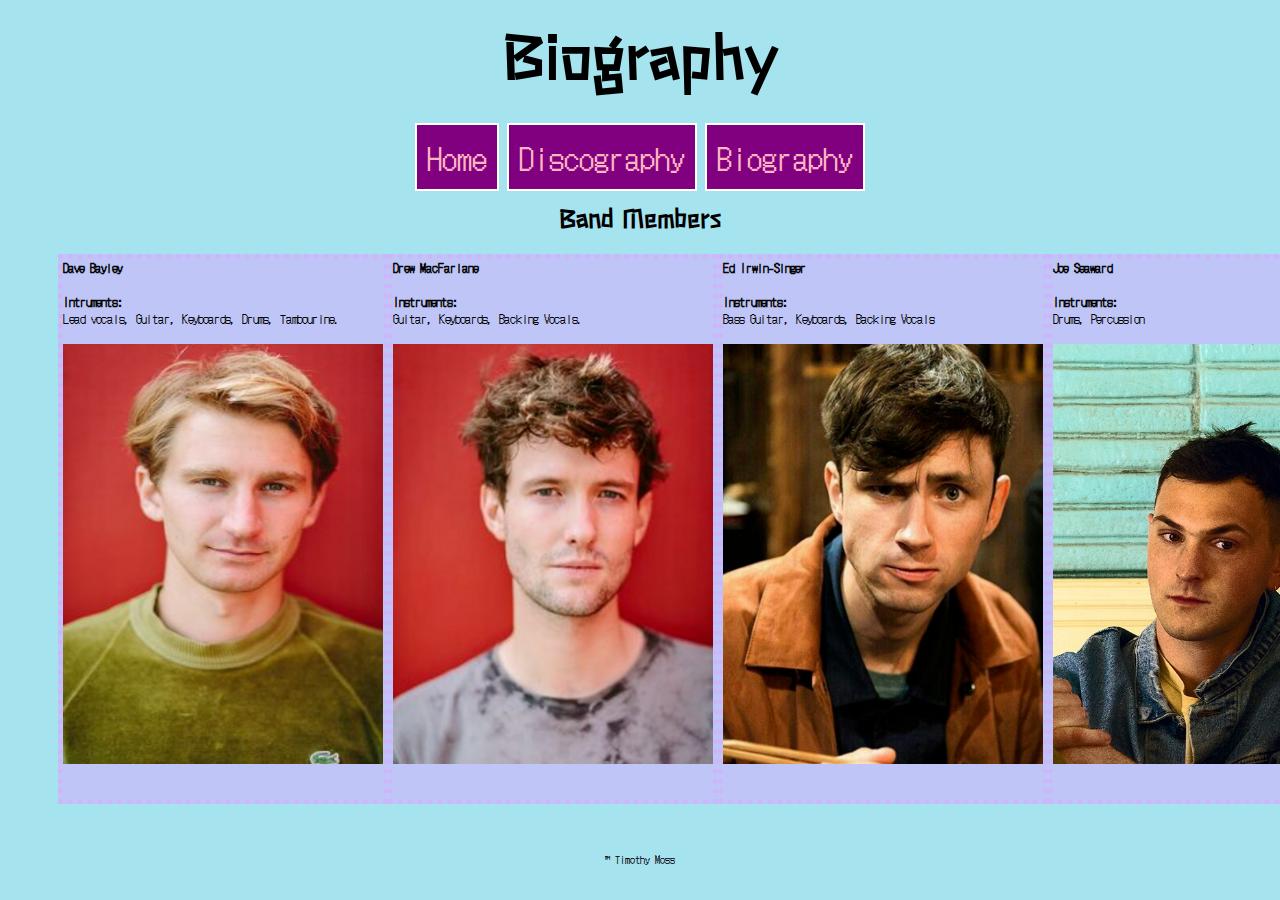
<file: HtmlBasics/BandTributeSite/bio.html>
<html>
    <header>
        <h1>Biography</h1>
        <link rel="stylesheet" href="style.css">
        <link rel="preconnect" href="https://fonts.gstatic.com">
        <link href="https://fonts.googleapis.com/css2?family=DotGothic16&display=swap" rel="stylesheet">
        <link rel="preconnect" href="https://fonts.gstatic.com">
        <link href="https://fonts.googleapis.com/css2?family=Stick&display=swap" rel="stylesheet">
    </header>
    <body>
        <nav>
            <a href="index.html">Home</a>
            <a href="discography.html">Discography</a>
            <a href="Bio.html">Biography</a>
        </nav>
        <h2>Band Members</h2>
        <div class="grid-container">
            <div class="griditem">
                <strong>Dave Bayley</strong>
                <br></br>
                <strong>Intruments: </strong>
                <br>
                Lead vocals, Guitar, Keyboards, Drums, Tambourine.
                <br></br>
                <img src="./DaveBayleyBioPic.jpg" class="biopics"></img>
            </div>
            <div class="griditem">
                <strong>Drew MacFarlane</strong>
                <br></br> 
                <strong>Instruments:</strong> 
                <br>
                Guitar, Keyboards, Backing Vocals.
                <br></br>
                <img src="./DrewMacfarlaneBioPic.png" width=50% class="biopics"></img>
            </div>
            <div class="griditem">
                <strong>Ed Irwin-Singer</strong>
                <br></br>
                <strong>Instruments: </strong>
                <br>
                Bass Guitar, Keyboards, Backing Vocals
                <br></br>
                <img src="EdIrwinSingerBioPic.png" width = 50% class="biopics"></img>
            </div>
            <div class="griditem">
                <strong>Joe Seaward</strong> 
                <br></br>
                <strong>Instruments: </strong>
                <br>
                Drums, Percussion
                <br></br>
                <img src="JoeSeawardBioPic.png" width=50% class="biopics"></img>
            </div>
        </div>
    </body>
    <br></br>
    <footer>&trade; Timothy Moss</footer>
</html>
</file>
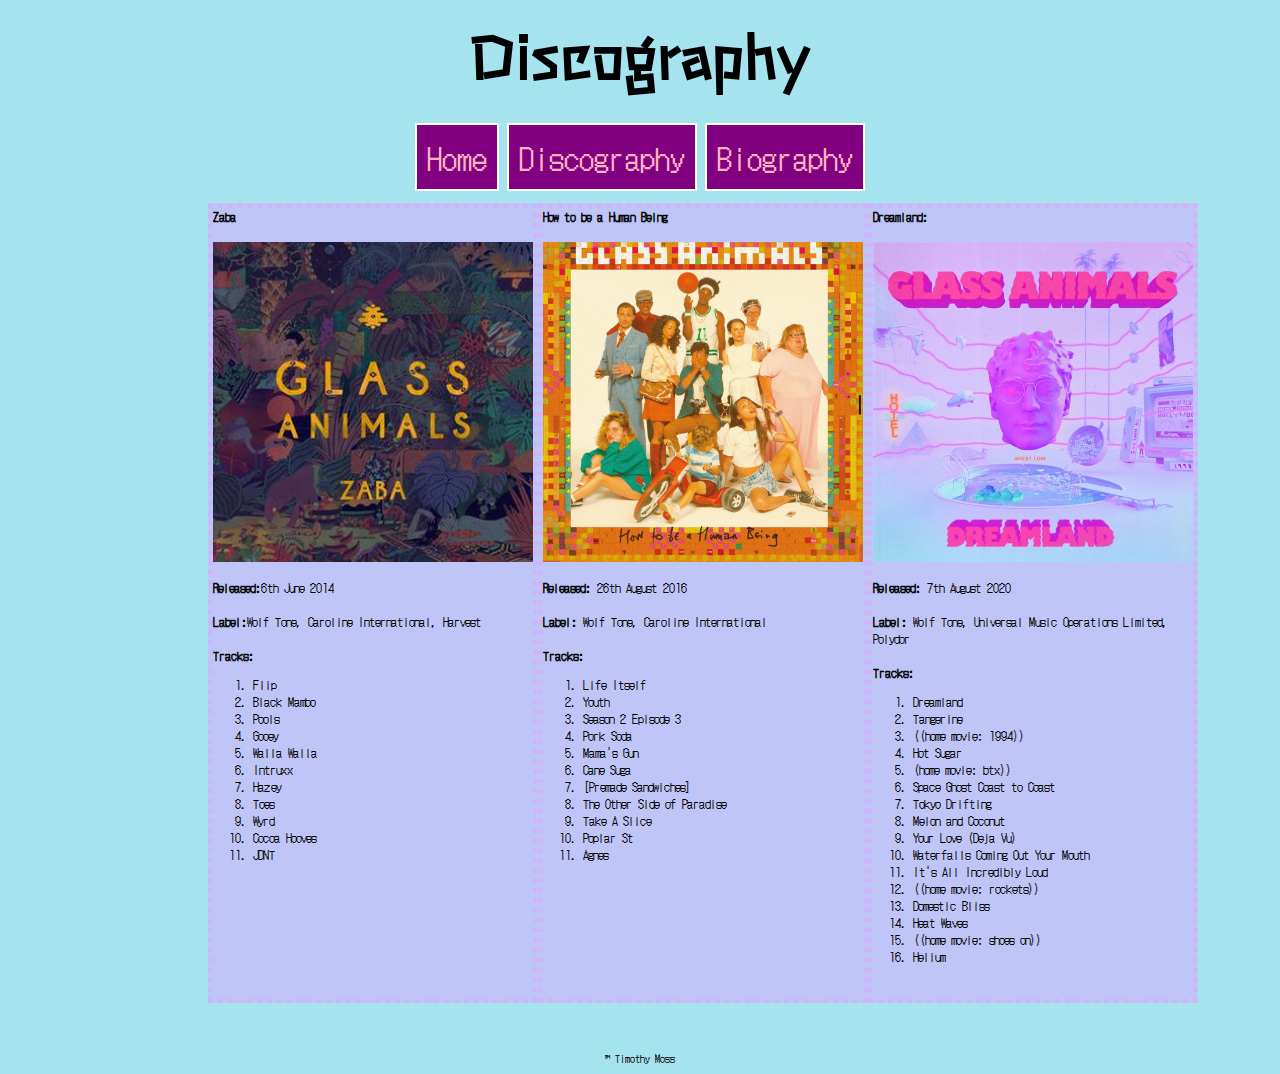
<file: HtmlBasics/BandTributeSite/discography.html>
<html>
    <header>
        <h1>Discography</h1>
        <link rel="stylesheet" href="style.css">
        <link rel="preconnect" href="https://fonts.gstatic.com">
        <link href="https://fonts.googleapis.com/css2?family=DotGothic16&display=swap" rel="stylesheet">
        <link rel="preconnect" href="https://fonts.gstatic.com">
        <link href="https://fonts.googleapis.com/css2?family=Stick&display=swap" rel="stylesheet">
    </header>
    <body>
        <nav>
            <a href="index.html">Home</a>
            <a href="discography.html">Discography</a>
            <a href="Bio.html">Biography</a>
        </nav>
        <br>
        <div class="gridcontainerdisco">
            <!-- Album 1 Zaba Segment-->
            <div class="griditem">
                <strong>Zaba</strong>
                    <br></br>
                <img src="./ZabaAlbumPic.jpg" class="discopics"></img>
                    <br></br>
                <strong>Released:</strong>6th June 2014
                    <br></br>
                <strong>Label:</strong>Wolf Tone, Caroline International, Harvest
                    <br></br>
                <strong>Tracks:</strong>
                <ol>
                    <li>Flip</li>
                    <li>Black Mambo</li>
                    <li>Pools</li>
                    <li>Gooey</li>
                    <li>Walla Walla</li>
                    <li>Intruxx</li>
                    <li>Hazey</li>
                    <li>Toes</li>
                    <li>Wyrd</li>
                    <li>Cocoa Hooves</li>
                    <li>JDNT</li>
                </ol>
            </div>
            <!-- Album 2 How to Be a Human Being Segment-->
            <div class="griditem">
                <strong>How to be a Human Being</strong>
                    <br></br>
                <img src="./HowToBeAHumanBeingAlbum.jpg" width=50% class="discopics"></img>
                    <br></br>
                <strong>Released:</strong> 26th August 2016
                <br></br>
                <strong>Label:</strong> Wolf Tone, Caroline International
                <br></br>
                <strong>Tracks:</strong>
                <ol>
                    <li>Life Itself</li>
                    <li>Youth</li>
                    <li>Season 2 Episode 3</li>
                    <li>Pork Soda</li>
                    <li>Mama's Gun</li>
                    <li>Cane Suga</li>
                    <li>[Premade Sandwiches]</li>
                    <li>The Other Side of Paradise</li>
                    <li>Take A Slice</li>
                    <li>Poplar St</li>
                    <li>Agnes</li>
                </ol>
                <br></br>
            </div>

            <!--Album 3 Dreamland Segment-->
            <div class="griditem">
                <strong>Dreamland:</strong> 
                    <br></br>
                <img src="./DreamlandAlbum.jpg" width="50%" class="discopics"></img>
                    <br></br>
                <strong>Released:</strong> 7th August 2020
                    <br></br>
                <strong>Label:</strong> Wolf Tone, Universal Music Operations Limited, Polydor
                    <br></br>
                <strong>Tracks:</strong>
                <ol>
                    <li>Dreamland</li>
                    <li>Tangerine</li>
                    <li>((home movie: 1994))</li>
                    <li>Hot Sugar</li>
                    <li>(home movie: btx))</li>
                    <li>Space Ghost Coast to Coast</li>
                    <li>Tokyo Drifting</li>
                    <li>Melon and Coconut</li>
                    <li>Your Love (Deja Vu)</li>
                    <li>Waterfalls Coming Out Your Mouth</li>
                    <li>It's All Incredibly Loud</li>
                    <li>((home movie: rockets))</li>
                    <li>Domestic Bliss</li>
                    <li>Heat Waves</li>
                    <li>((home movie: shoes on))</li>
                    <li>Helium</li>
                </ol>
            </div>
        </div>
    </body>
    <br></br>
    <footer>&trade; Timothy Moss</footer>
</html>
</file>
<file: HtmlBasics/BandTributeSite/style.css>
html{
    color: black;
    background-color:rgba(156, 224, 236, 0.904);
    background-size: cover;
    font-family: 'DotGothic16', sans-serif;
    width: auto;
}
h2{
    text-align: center;
    font-family: 'Stick', sans-serif;
}
nav{
    text-align: center;
    margin: 0 auto;
    width: 600px;
}
a {
    border: 2px solid white;
    text-decoration: none;
    background-color: purple;
    padding: 10px;
    font-size: 30px;
    color: lightpink;
    
}
a:hover {
    color: blue;
    background-color: lightpink;
    border-radius: 80px;
    transition: border-radius 350ms;
}
h1{
    text-align: center;
    font-size: 60px;
    font-family: 'Stick', sans-serif;
}
h1:hover {
    font-family: 'DotGothic16', sans-serif;
    transition: font-family  60s; 
}
footer{
    font-size: 10px;
    text-align: center; 
}
img{
    margin-left: 25%;
    width: 500px;
}
p{
    width: 1200px;
    margin-left: 75px;
    margin-right: 100px;
    padding: 0px;
}
ul{
    display: flex;
}
.grid-container{
    display: grid;
    grid-template-columns: 330px 330px 330px 330px;
    grid-template-rows: 550px;
    background-color: rgba(219, 167, 255, 0.5);
    width: 1320px;
    margin-left: 50px;
}
.griditem{
    border: 5px dotted rgba(219, 167, 255, 0.5);
    font-size: 12px;
}

.biopics{
    width: 320px;
    margin-left: 20px;
    height: 420px;
    margin: 0px;
}
.gridcontainerdisco{
    display: grid;
    grid-template-columns: 330px 330px 330px;
    max-width: 990px;
    min-width: 330px;
    grid-template-rows: 800px;
    background-color: rgba(219, 167, 255, 0.5);
    width: 990px;
    margin-left: 200px;
}
.discopics{
    width: 320px;
    height: 320px;
    margin-left: 20px;
    margin: 0px;
}
.indexgrid{
    display: grid;
    grid-template-columns: 2fr 2fr;
    border:5px dotted rgba(219, 167, 255, 0.75);
    background-color:rgba(219, 167, 255, 0.5);
    width: auto
}
.indextext{
    width: 550px;
}
.indeximage{
    padding-top: 50px;
}
</file>
